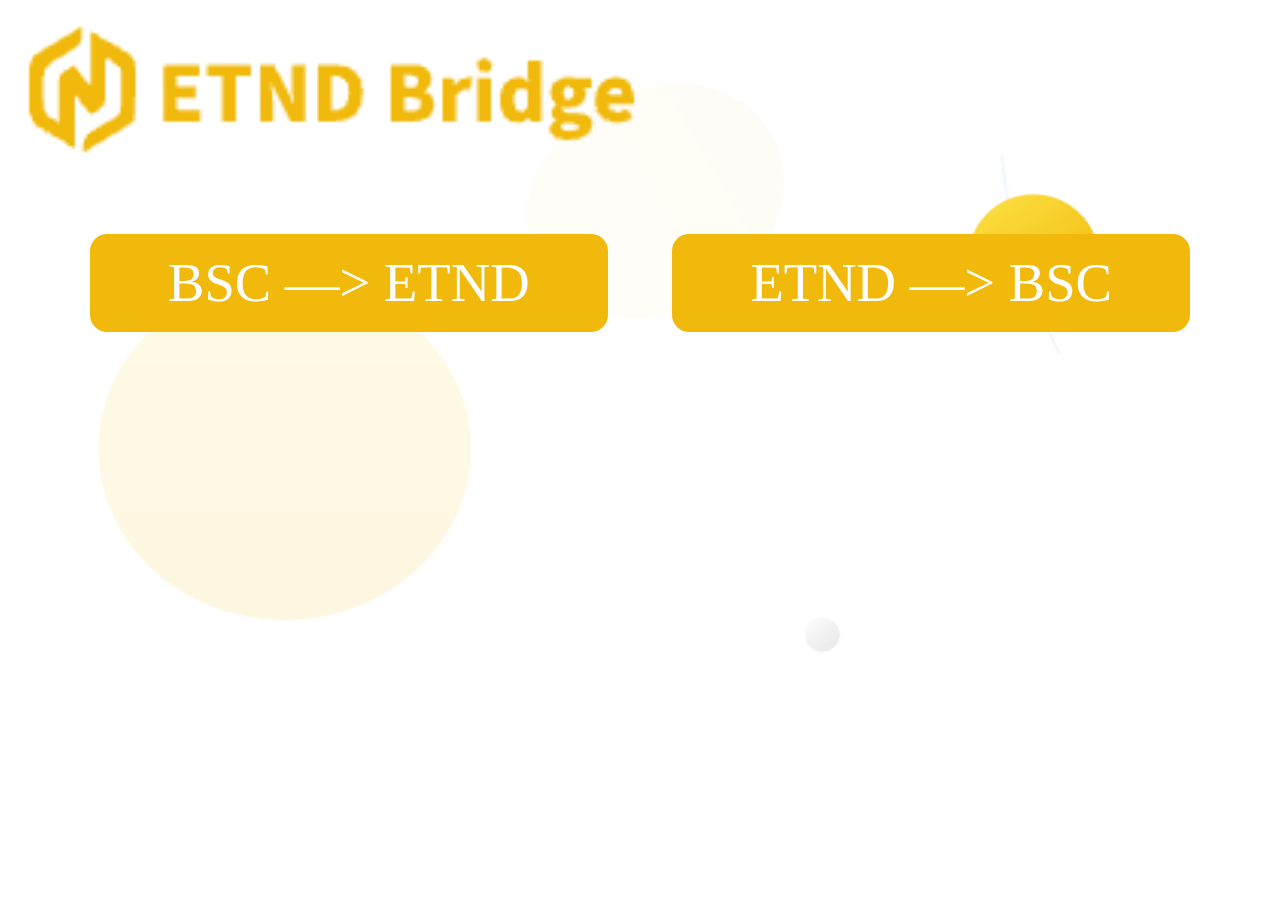
<file: index.html>
<!DOCTYPE html>
<html>
	<head><head>
  <meta charset="UTF-8" />
  <meta http-equiv="X-UA-Compatible" content="IE=edge" />
  <meta name="viewport"
    content="width=device-width, initial-scale=1, maximum-scale=1,minimum-scale=1, user-scalable=no" />
  <title>ETND-Bridge</title>
		<link rel="stylesheet" type="text/css" href="css/duihuan.css"/>
  <script src="js/rem.js"></script>
  <script src="js/zepto.js"></script>
	</head>
	<body>
		<div class="body">
			<div class="top">
				<div class="top_left">
					<img src="img/logo1.png" >
				</div>
				<div class="top_right">
			
					<div class="">
						
					</div>
			 </div>
			</div>
			<div class="qh">
				<div class="qh_btn">
					<a href="BSC.html">BSC —> ETND</a>
				</div>
				<div class="qh_btn">
					<a href="ETND.html">ETND —> BSC</a>
				</div>
			</div>
	
		</div>

	</body>
</html>
</file>
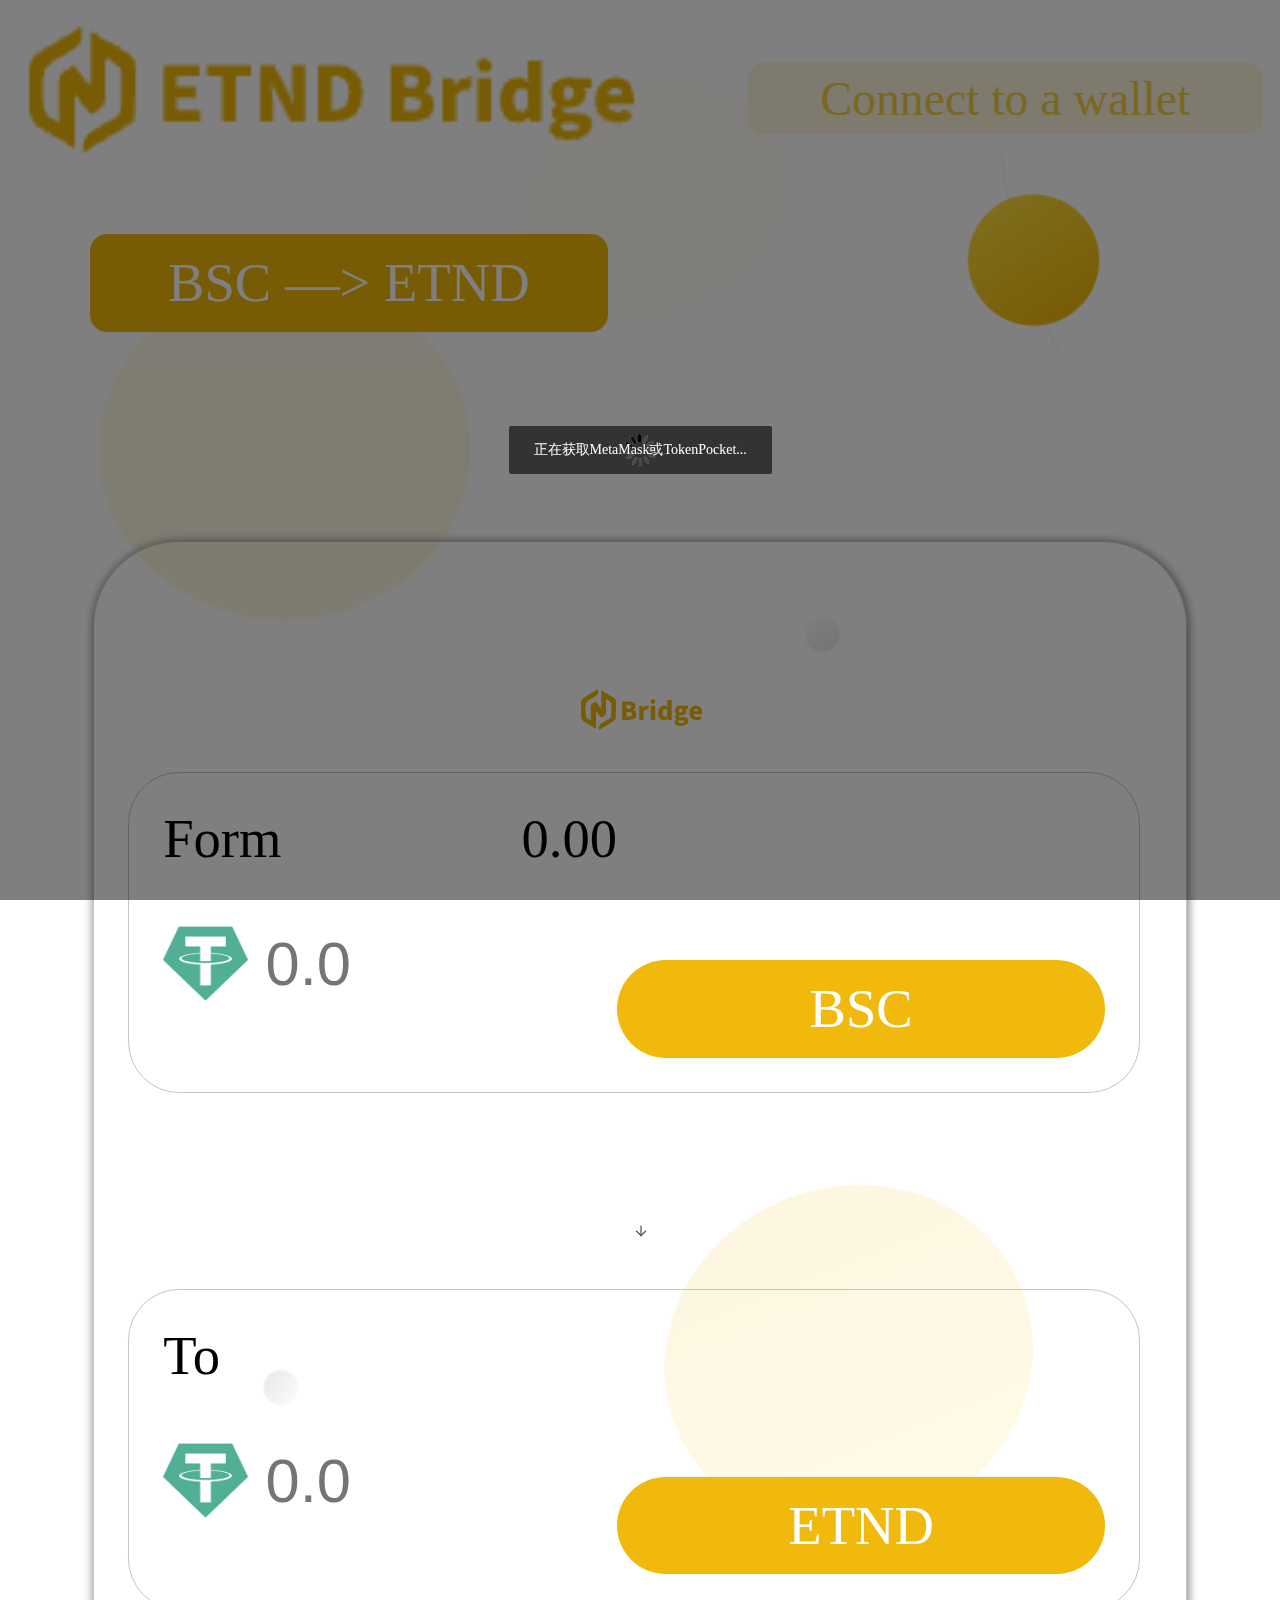
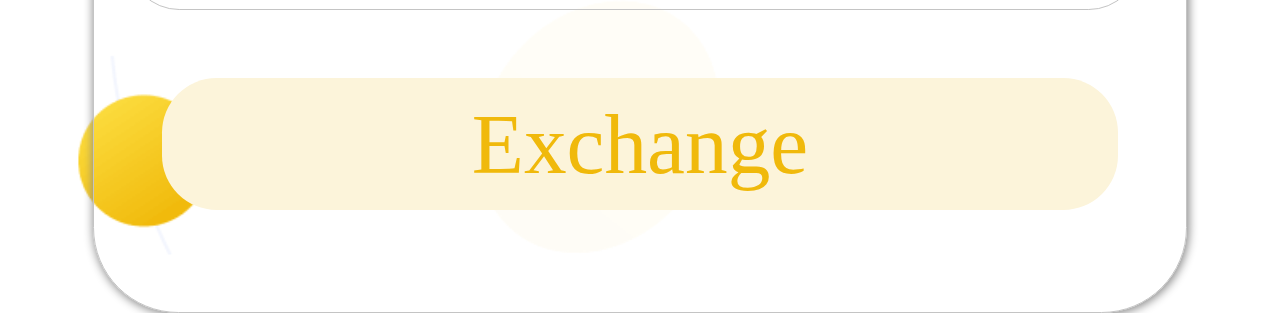
<file: BSC.html>
<!DOCTYPE html>
<html>
	<head><head>
  <meta charset="UTF-8" />
  <meta http-equiv="X-UA-Compatible" content="IE=edge" />
  <meta name="viewport"
    content="width=device-width, initial-scale=1, maximum-scale=1,minimum-scale=1, user-scalable=no" />
  <title>ETND-Bridge</title>
		<link rel="stylesheet" type="text/css" href="css/duihuan.css"/>
		  <script src="js/rem.js"></script>
		  <script src="js/zepto.js"></script>
		  <script src="js/web3.min.js"></script>
		  <script src="layui/layui.js"></script>
	</head>
	<body>
		<div class="body">
			<div class="top">
				<div class="top_left">
					<img src="img/logo1.png" >
				</div>
				<div class="top_right">
					<div class="wallet ___address">Connect to a wallet</div>
					<div class="">
						
					</div>
			 </div>
			</div>
						<div class="qh">
				<div class="qh_btn">
					<a href="#">BSC —> ETND</a>
				</div>
			</div>
			<div class="center">
				<div class="">
					<img src="img/logo%20(3).png" >
				</div>
				<div class="box">
					<div class="box_left">
						<div>
							<span class="___balance" style="float: right;">0.00</span>
							Form
						</div>
						<div  style="display: flex; align-items: center; ">
							<img src="img/logo.png" style="width: 0.5rem;margin-right: 0.1rem;">
							<input type="text" id="input1" oninput="BSC(event)" class="toprice"/>
						</div>
					</div>
					<div class="box_right">
						BSC
					</div>
				</div>
				<div class="">
					<img src="img/jt.png" >
				</div>
				<div class="box">
					<div class="box_left">
						<div class="">
							To
						</div>
						<div  style="display: flex; align-items: center; ">
							<img src="img/logo.png" style="width: 0.5rem;margin-right: 0.1rem;">
							<input type="text"  id="input2" oninput="ETND(event)"/>
						</div>
					</div>
					<div class="box_right">
						ETND
					</div>
				</div>
				<div class="btn">
					Exchange
				</div>
			</div>
		</div>
		<script src="js/duihuan.js" type="text/javascript" charset="utf-8"></script>
	</body>
</html>
</file>
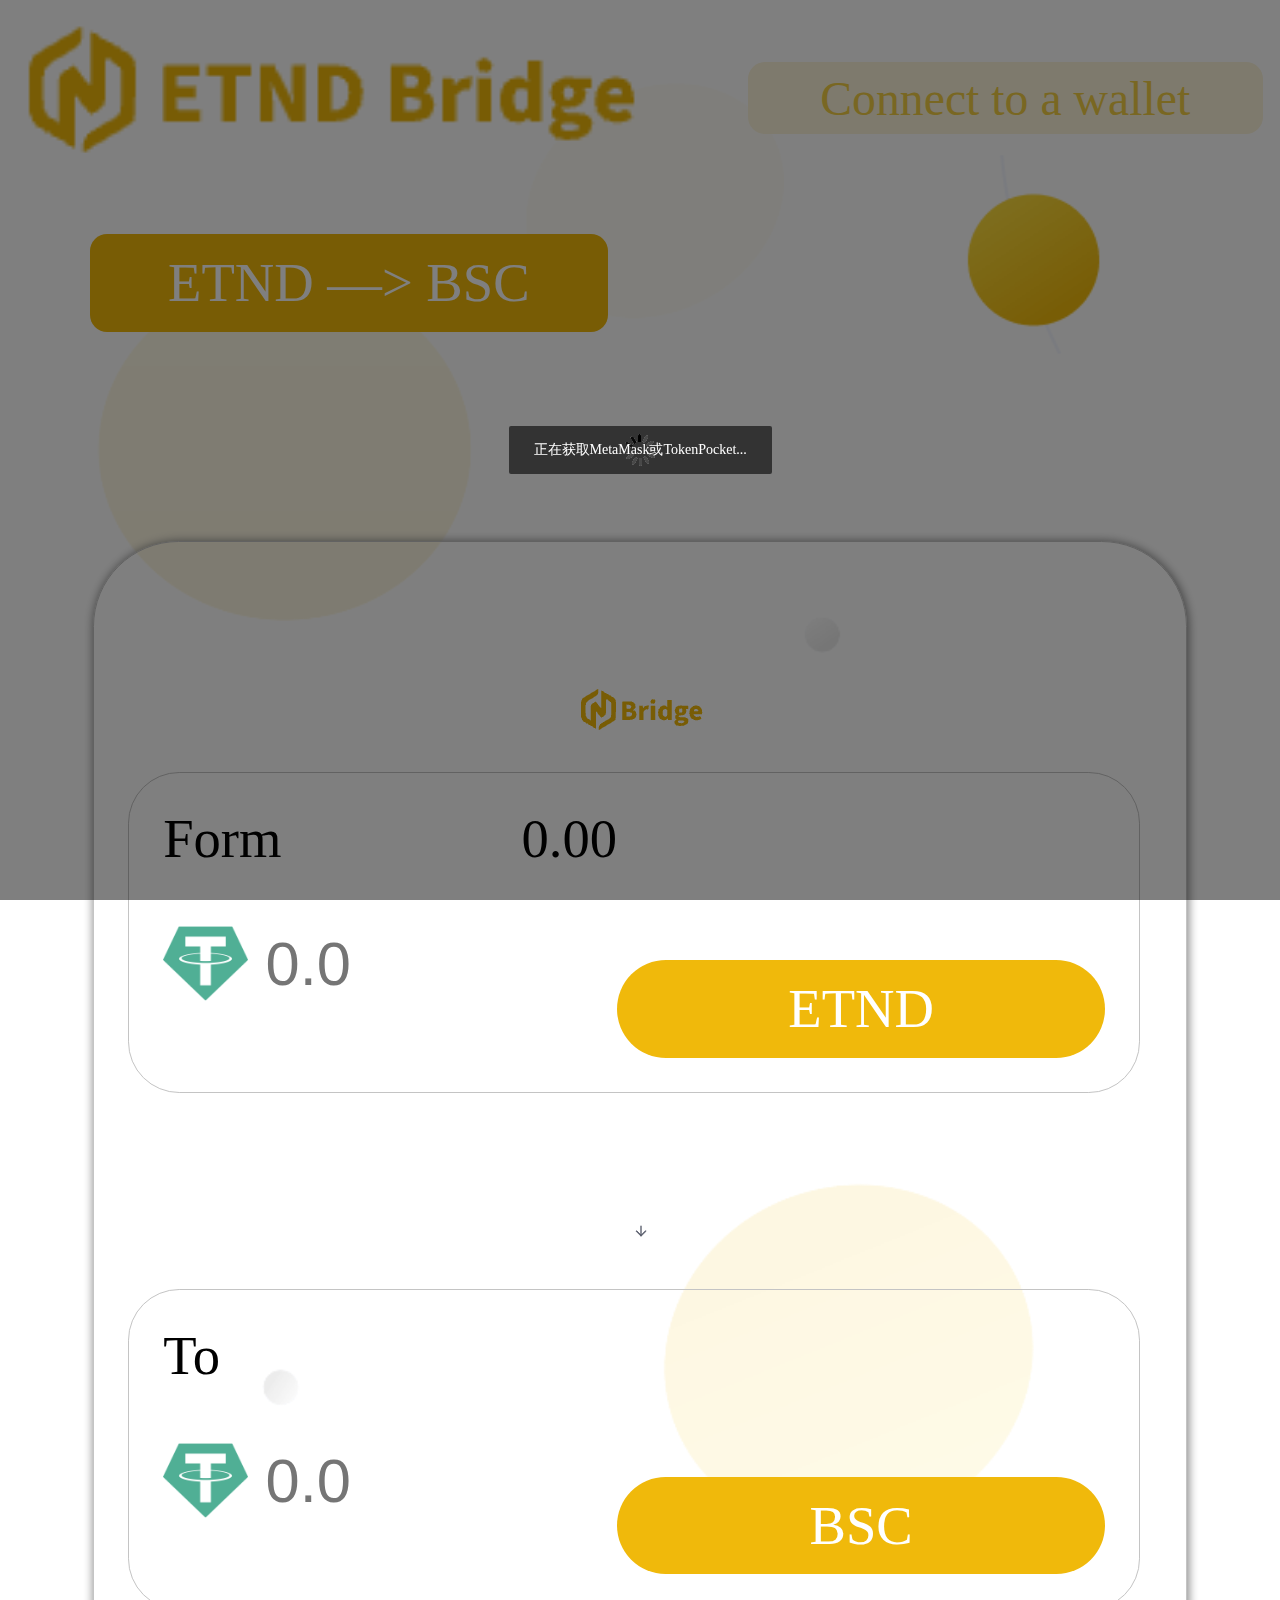
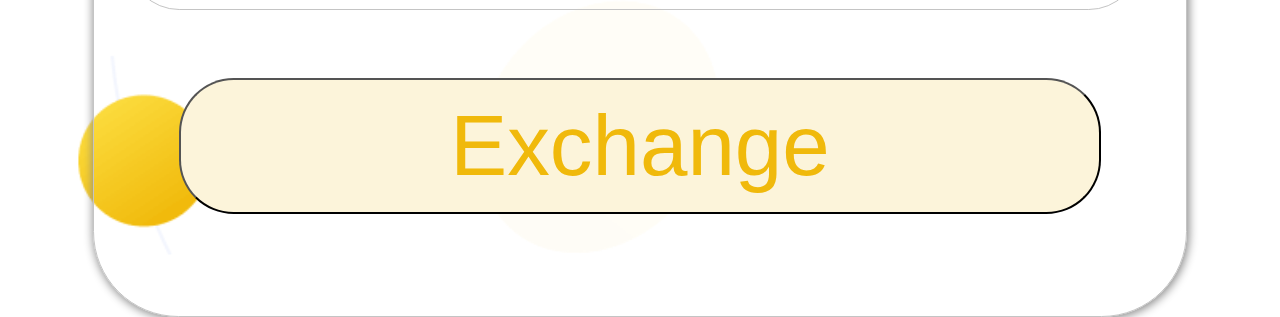
<file: ETND.html>
<!DOCTYPE html>
<html>
	<head><head>
  <meta charset="UTF-8" />
  <meta http-equiv="X-UA-Compatible" content="IE=edge" />
  <meta name="viewport"
    content="width=device-width, initial-scale=1, maximum-scale=1,minimum-scale=1, user-scalable=no" />
  <title>ETND-Bridge</title>
		<link rel="stylesheet" type="text/css" href="css/duihuan.css"/>
		  <script src="js/rem.js"></script>
		  <script src="js/zepto.js"></script>
		  <script src="js/web3.min.js"></script>
		  <script src="layui/layui.js"></script>
	</head>
	<body>
		<div class="body">
			<div class="top">
				<div class="top_left">
					<img src="img/logo1.png" >
				</div>
				<div class="top_right">
					<div class="wallet ___address">Connect to a wallet</div>
					<div class="">
						
					</div>
			 </div>
			</div>
			
						<div class="qh">
				<div class="qh_btn">
					<a href="#">ETND —> BSC</a>
				</div>

			</div>
			<div class="center">
				<div class="">
					<img src="img/logo%20(3).png" >
				</div>
				<div class="box">
					<div class="box_left">
						<div>
							<span class="___balance" style="float: right;">0.00</span>
							Form
						</div>
						<div  style="display: flex; align-items: center; ">
							<img src="img/logo.png" style="width: 0.5rem;margin-right: 0.1rem;">
							<input type="text" id="input1" oninput="BSC(event)" class="toprice"/>
						</div>
					</div>
					<div class="box_right">
						ETND
					</div>
				</div>
				<div class="">
					<img src="img/jt.png" >
				</div>
				<div class="box">
					<div class="box_left">
						<div class="">
							To
						</div>
						<div  style="display: flex; align-items: center; ">
							<img src="img/logo.png" style="width: 0.5rem;margin-right: 0.1rem;">
							<input type="text"  id="input2" oninput="ETND(event)"/>
						</div>
					</div>
					<div class="box_right">
						BSC
					</div>
				</div>
				<!--
				<div class="btn">
					Exchange
				</div>
				-->
				<button class="btn">Exchange</button>
			</div>
		</div>
		<script src="js/duihuan131419.js" type="text/javascript" charset="utf-8"></script>
	</body>
</html>
</file>
<file: css/duihuan.css>
*{
	padding: 0;
	margin: 0;
}
html{
	height: 100%;
	background:url(../img/bj.png);
	background-size: 100%;
}
.top{
	padding:0 0.1rem;
	display: flex;
	align-items: center;
	justify-content: space-between;
}
.top_left{
	width: 100%;
}
.top_left img{
	width: 100%;
}
.top_right{
	width: 100%;
	display: flex;
	align-items: center;
	justify-content: flex-end;
}
.wallet{
	width: 80%;
	font-size: 0.28rem;
	color: #F2CE45;
	text-align: center;
	border-radius: 0.1rem;
	background-color: rgb(252, 244, 218);
	padding: 0.05rem;
}
.qh{
	display: flex;
	align-items: center;
	justify-content: space-between;
	padding: 3% 7%;
}
.qh_btn{
	text-align: center;
	width: 44%;
	background-color: #F0B90B;
	color: #fff;
	font-size: 0.32rem;
	padding: 0.1rem;
	border-radius: 0.1rem;
}
.qh_btn a{
	width: 100%;
	color: #FFFFFF;
	text-decoration: none;
}
.center{
	width: 80%;
	margin: 0 auto;
	border: 1px solid #C4C4C4;
	border-radius: 0.5rem;
	text-align: center;
	margin-top: 1rem;
	padding: 0.2rem;
	box-shadow: 1px 1px 10px 1px #888888;
}
.box{
	width: 92%;
	border: 1px solid #C4C4C4;
	border-radius: 0.3rem;
	display: flex;
	align-items: flex-end;
	justify-content: space-between;
	padding: 0.2rem;
}
.box_left{
	width: 100%;
	font-size: 0.32rem;
	text-align: left;
}
.box_right{
	width: 100%;
	background-color: #F0B90B;
	color: #fff;
	font-size: 0.32rem;
	padding: 0.1rem;
	border-radius: 0.32rem;
}
input{
	margin: .2rem 0;
	width: 100%;
	border: none;
	color: #000;
	outline:medium;
	height: 0.7rem;
	font-size: 0.36rem;
}
.btn{
	width: 90%;
	margin: 0.4rem auto;
	color: #F0B90B;
	background-color: #FCF4DA;
	font-size: 0.5rem;
	padding: 0.1rem;
	border-radius: 0.32rem;
}
</file>
